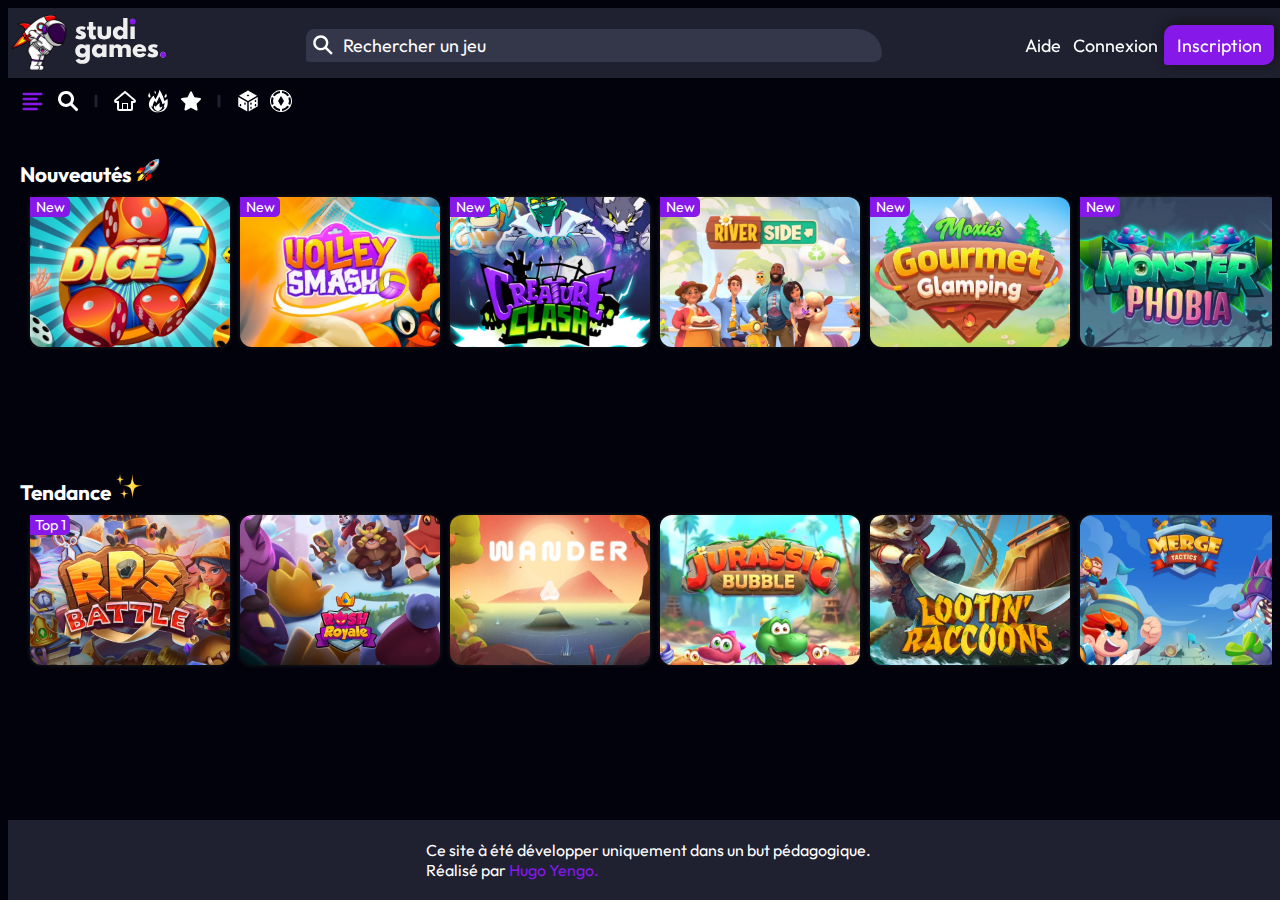
<file: index.html>
<!DOCTYPE html>
<html lang="fr">
  <head>
    <title>StudiGames</title>
    <meta
      name="description"
      content="Découvrez l'univers des mini-jeux gratuits en ligne ! Amusez-vous sans limites avec une variété de jeux captivants. Rejoignez la communauté en vous inscrivant gratuitement. Relevez des défis, grimpez dans les classements et profitez du plaisir instantané des mini-jeux !"
    />
    <meta charset="UTF-8" />
    <meta name="viewport" content="width=device-width, initial-scale=1" />
    <link href="./resources/image/favicon.ico" rel="icon" />
    <link
      href="https://cdn.jsdelivr.net/npm/bootstrap@5.3.2/dist/css/bootstrap.min.css"
      rel="stylesheet"
      integrity="sha384-T3c6CoIi6uLrA9TneNEoa7RxnatzjcDSCmG1MXxSR1GAsXEV/Dwwykc2MPK8M2HN"
      crossorigin="anonymous"
    />
    <link href="./stylesheet/style.css" rel="stylesheet" />
    <link href="./stylesheet/mediaqueries.css" rel="stylesheet" />
    <script
      src="https://cdn.jsdelivr.net/npm/bootstrap@5.3.2/dist/js/bootstrap.bundle.min.js"
      integrity="sha384-C6RzsynM9kWDrMNeT87bh95OGNyZPhcTNXj1NW7RuBCsyN/o0jlpcV8Qyq46cDfL"
      crossorigin="anonymous"
    ></script>
    <script
      src="https://ajax.aspnetcdn.com/ajax/jQuery/jquery-3.7.1.min.js"
      defer
    ></script>
    <script src="./js/script.js" defer></script>
  </head>
  <body>
    <header>
      <nav class="navbar navbar-expand-md p-0">
        <div class="contHeader">
          <div class="logo mx-2">
            <a href="index.html">
              <img src="./resources/svg/logo2.svg" class="mx-2" alt="logo" />
            </a>
          </div>
          <div class="divSearchbarPc">
            <input
              type="search"
              class="clearButton cancelButton searchbar"
              placeholder="Rechercher un jeu"
            />
          </div>
          <div class="divButton">
            <button type="button" class="btn btn-connect">Aide</button>
            <button type="button" class="btn btn-connect">Connexion</button>
            <button type="button" class="btn btn-register mx-2">
              Inscription
            </button>
          </div>
        </div>
      </nav>
    </header>
    <main>
      <div class="container-fluid">
        <div class="row rowAside">
          <div class="col-2 leftListPc">
            <div class="closebuttonLateral">
              <button type="button" class="buttonLateralPc">
                <svg
                  width="24"
                  height="24"
                  viewBox="0 0 512 512"
                  xmlns="http://www.w3.org/2000/svg"
                >
                  <path
                    fill="#8619ea"
                    d="M400 145.49L366.51 112L256 222.51L145.49 112L112 145.49L222.51 256L112 366.51L145.49 400L256 289.49L366.51 400L400 366.51L289.49 256L400 145.49z"
                  />
                </svg>
              </button>
            </div>

            <div class="p-0 divMenuLateralPc">
              Accès direct
            </div>
            <div
              class="listItem list-unstyled w-100 switchSearch flex-column align-items-center"
            >
              <div class="divLi">
                <a class="d-flex text-decoration-none text-reset">
                  <svg
                    width="24"
                    height="24"
                    viewBox="0 0 12 12"
                    xmlns="http://www.w3.org/2000/svg"
                  >
                    <path
                      fill="#ffffff"
                      d="M5 1a4 4 0 1 0 2.248 7.31l2.472 2.47a.75.75 0 1 0 1.06-1.06L8.31 7.248A4 4 0 0 0 5 1ZM2.5 5a2.5 2.5 0 1 1 5 0a2.5 2.5 0 0 1-5 0Z"
                    />
                  </svg>
                  <li class="ms-2">
                    <input
                      type="search"
                      placeholder="Rechercher ..."
                      class="searchBarMobile cancelButton clearButton"
                    />
                  </li>
                </a>
              </div>
            </div>
            <div
              class="listItem list-unstyled mt-0 w-100 d-flex flex-column align-items-center"
            >
              <hr />
              <div class="divLi hoverIcon">
                <a
                  href="index.html"
                  class="d-flex text-decoration-none text-reset"
                >
                  <svg
                    width="24"
                    height="24"
                    viewBox="0 0 24 24"
                    xmlns="http://www.w3.org/2000/svg"
                  >
                    <path
                      fill="#ffffff"
                      d="M22.262 10.468c-3.39-2.854-9.546-8.171-9.607-8.225L12 1.68l-.652.563c-.062.053-6.221 5.368-9.66 8.248A2.042 2.042 0 0 0 1 12a2 2 0 0 0 2 2h1v6a2 2 0 0 0 2 2h12a2 2 0 0 0 2-2v-6h1a2 2 0 0 0 2-2c0-.598-.275-1.161-.738-1.532zM14 20h-4v-5h4v5zm4-8l.002 8H15v-6H9v6H6v-8H2.999C5.764 9.688 10.314 5.773 12 4.32c1.686 1.453 6.234 5.367 9 7.681L18 12z"
                    />
                  </svg>
                  <li class="ms-2">Accueil</li>
                </a>
              </div>
              <div class="divLi hoverIcon">
                <svg
                  width="24"
                  height="24"
                  viewBox="0 0 64 64"
                  xmlns="http://www.w3.org/2000/svg"
                >
                  <path
                    fill="#ffffff"
                    d="M57.047 26.167s-3.049 2.77-8.145 6.074C47.512 24.159 43.656 14.182 36.02 2c0 0-2.497 13.067-10.813 25.435c-3.629-5.598-5.186-9.993-5.186-9.993C-6.145 43.521 15.545 62 29.167 62c17.484 0 32.87-8.361 27.88-35.833M30.063 60.332c-3.81 0-12.314-2.656-16.425-14.883c0 0 1.477.756 3.879 1.631c.098-4.227 1.797-9.636 6.144-16.46c0 0 1.09 2.93 3.63 6.662c5.821-8.246 7.569-16.961 7.569-16.961c5.346 8.125 8.045 14.778 9.019 20.167c3.566-2.204 5.701-4.052 5.701-4.052c-.243 5.423-1.29 9.673-2.805 12.995c2.385-.391 3.892-.807 3.892-.807C43.8 58.322 36.87 60.332 30.063 60.332"
                  />
                  <path
                    fill="#ffffff"
                    d="M21.897 43.854s2.805 3.826 4.938 2.902c0 0 4.055-6.301 9.874-9.804c0 0-1.195 9.606.179 11.304c1.822 2.258 6.759-2.504 6.759-2.504c0 5.676-6.231 12.828-11.806 12.828c-5.535 0-13.382-6.156-9.944-14.726M49.84 18.118c2.101-3.041 3.529-6.156 3.529-6.156c3.523 5.775 1.444 9.287-.104 10.434c-2.077 1.542-5.85-.763-3.425-4.278m-38.343-.987C9.441 13.606 9.21 9.213 9.21 9.213C4.187 16.76 6.149 20.87 7.82 22.114c2.242 1.67 6.05-.91 3.677-4.983m11.686-7.84c.256-2.369-.737-4.826-.737-4.826c4.764 3.064 4.707 5.733 4.086 6.772c-.837 1.394-3.646.791-3.349-1.946"
                  />
                </svg>
                <li class="ms-2">Nouveautés</li>
              </div>
              <div class="divLi hoverIcon">
                <svg
                  width="24"
                  height="24"
                  viewBox="0 0 24 24"
                  xmlns="http://www.w3.org/2000/svg"
                >
                  <path
                    fill="#ffffff"
                    d="M17.562 21.56a1.003 1.003 0 0 1-.465-.115L12 18.765l-5.097 2.68a1 1 0 0 1-1.451-1.054l.973-5.676l-4.123-4.02a1 1 0 0 1 .554-1.705l5.699-.828l2.548-5.164a1.042 1.042 0 0 1 1.794 0l2.548 5.164l5.699.828a1 1 0 0 1 .554 1.706l-4.123 4.019l.973 5.676a1 1 0 0 1-.986 1.169Z"
                  />
                </svg>
                <li class="ms-2">Tendance</li>
              </div>
              <hr />
            </div>
            <div
              class="listItem list-unstyled m-0 w-100 d-flex flex-column align-items-center"
            >
              <div class="divLi hoverIcon">
                <a
                  href="./pages/dicebattle.html"
                  class="d-flex text-decoration-none text-reset"
                >
                  <svg
                    width="24"
                    height="24"
                    viewBox="0 0 512 512"
                    xmlns="http://www.w3.org/2000/svg"
                  >
                    <path
                      fill="#ffffff"
                      d="M48 366.92L240 480V284L48 170ZM192 288c8.84 0 16 10.75 16 24s-7.16 24-16 24s-16-10.75-16-24s7.16-24 16-24Zm-96 32c8.84 0 16 10.75 16 24s-7.16 24-16 24s-16-10.75-16-24s7.16-24 16-24Zm176-36v196l192-113.08V170Zm48 140c-8.84 0-16-10.75-16-24s7.16-24 16-24s16 10.75 16 24s-7.16 24-16 24Zm0-88c-8.84 0-16-10.75-16-24s7.16-24 16-24s16 10.75 16 24s-7.16 24-16 24Zm96 32c-8.84 0-16-10.75-16-24s7.16-24 16-24s16 10.75 16 24s-7.16 24-16 24Zm0-88c-8.84 0-16-10.75-16-24s7.16-24 16-24s16 10.75 16 24s-7.16 24-16 24Zm32 77.64ZM256 32L64 144l192 112l192-112Zm0 120c-13.25 0-24-7.16-24-16s10.75-16 24-16s24 7.16 24 16s-10.75 16-24 16Z"
                    />
                  </svg>
                  <li class="ms-2">DiceBattle</li>
                </a>
              </div>
              <div class="divLi hoverIcon">
                <svg
                  width="24"
                  height="24"
                  viewBox="0 0 24 24"
                  xmlns="http://www.w3.org/2000/svg"
                >
                  <path
                    fill="#ffffff"
                    d="M23 12c0 6.08-4.92 11-11 11S1 18.08 1 12S5.92 1 12 1s11 4.92 11 11M13 4.06c2.13.27 4.07 1.39 5.37 3.1l1.74-1A10 10 0 0 0 13 2v2.06m-9.11 2.1l1.74 1A8.022 8.022 0 0 1 11 4.06V2a10 10 0 0 0-7.11 4.16m-1 9.94l1.73-1a8.03 8.03 0 0 1 0-6.2l-1.73-1a9.864 9.864 0 0 0 0 8.2M11 19.94a8.022 8.022 0 0 1-5.37-3.1l-1.74 1A10 10 0 0 0 11 22v-2.06m9.11-2.1l-1.74-1a8.022 8.022 0 0 1-5.37 3.1v2c2.85-.29 5.44-1.78 7.11-4.1m1-1.74c1.19-2.6 1.19-5.6 0-8.2l-1.73 1a8.03 8.03 0 0 1 0 6.2l1.73 1M15 12l-3-5l-3 5l3 5l3-5Z"
                  />
                </svg>
                <li class="ms-2">BigWin</li>
              </div>
              <hr />
            </div>
          </div>
          <div class="col leftListMobile">
            <div class="col p-0 divMenuLateralMobile">
              <button type="button" class="buttonLateralMobile">
                <svg
                  width="25"
                  height="25"
                  viewBox="0 0 20 20"
                  xmlns="http://www.w3.org/2000/svg"
                >
                  <path
                    fill="#8619ea"
                    fill-rule="evenodd"
                    d="M2 8a1 1 0 0 1 1-1h10.308a1 1 0 1 1 0 2H3a1 1 0 0 1-1-1Zm0-4a1 1 0 0 1 1-1h14a1 1 0 1 1 0 2H3a1 1 0 0 1-1-1Zm0 8a1 1 0 0 1 1-1h14a1 1 0 1 1 0 2H3a1 1 0 0 1-1-1Zm0 4a1 1 0 0 1 1-1h10.308a1 1 0 1 1 0 2H3a1 1 0 0 1-1-1Z"
                    clip-rule="evenodd"
                  />
                </svg>
              </button>
              <div class="iconmenuMobile">
                <!--SEARCH-->
                <svg
                  width="24"
                  height="24"
                  viewBox="0 0 12 12"
                  xmlns="http://www.w3.org/2000/svg"
                >
                  <path
                    fill="#ffffff"
                    d="M5 1a4 4 0 1 0 2.248 7.31l2.472 2.47a.75.75 0 1 0 1.06-1.06L8.31 7.248A4 4 0 0 0 5 1ZM2.5 5a2.5 2.5 0 1 1 5 0a2.5 2.5 0 0 1-5 0Z"
                  />
                </svg>
              </div>
              <div>
                <svg
                  width="24"
                  height="24"
                  viewBox="0 0 24 24"
                  xmlns="http://www.w3.org/2000/svg"
                >
                  <path
                    fill="#1F2030"
                    stroke="#1F2030"
                    stroke-linecap="round"
                    stroke-linejoin="round"
                    stroke-width="3"
                    d="M12 17V7"
                  />
                </svg>
              </div>
              <div class="iconmenuMobile">
                <!--ACCUEIL-->
                <a
                  href="index.html"
                  class="d-flex text-decoration-none text-reset"
                >
                  <svg
                    width="24"
                    height="24"
                    viewBox="0 0 24 24"
                    xmlns="http://www.w3.org/2000/svg"
                  >
                    <path
                      fill="#ffffff"
                      d="M22.262 10.468c-3.39-2.854-9.546-8.171-9.607-8.225L12 1.68l-.652.563c-.062.053-6.221 5.368-9.66 8.248A2.042 2.042 0 0 0 1 12a2 2 0 0 0 2 2h1v6a2 2 0 0 0 2 2h12a2 2 0 0 0 2-2v-6h1a2 2 0 0 0 2-2c0-.598-.275-1.161-.738-1.532zM14 20h-4v-5h4v5zm4-8l.002 8H15v-6H9v6H6v-8H2.999C5.764 9.688 10.314 5.773 12 4.32c1.686 1.453 6.234 5.367 9 7.681L18 12z"
                    />
                  </svg>
                </a>
              </div>

              <div class="iconmenuMobile">
                <!--NOUVEAUTES-->
                <svg
                  width="24"
                  height="24"
                  viewBox="0 0 64 64"
                  xmlns="http://www.w3.org/2000/svg"
                >
                  <path
                    fill="#ffffff"
                    d="M57.047 26.167s-3.049 2.77-8.145 6.074C47.512 24.159 43.656 14.182 36.02 2c0 0-2.497 13.067-10.813 25.435c-3.629-5.598-5.186-9.993-5.186-9.993C-6.145 43.521 15.545 62 29.167 62c17.484 0 32.87-8.361 27.88-35.833M30.063 60.332c-3.81 0-12.314-2.656-16.425-14.883c0 0 1.477.756 3.879 1.631c.098-4.227 1.797-9.636 6.144-16.46c0 0 1.09 2.93 3.63 6.662c5.821-8.246 7.569-16.961 7.569-16.961c5.346 8.125 8.045 14.778 9.019 20.167c3.566-2.204 5.701-4.052 5.701-4.052c-.243 5.423-1.29 9.673-2.805 12.995c2.385-.391 3.892-.807 3.892-.807C43.8 58.322 36.87 60.332 30.063 60.332"
                  />
                  <path
                    fill="#ffffff"
                    d="M21.897 43.854s2.805 3.826 4.938 2.902c0 0 4.055-6.301 9.874-9.804c0 0-1.195 9.606.179 11.304c1.822 2.258 6.759-2.504 6.759-2.504c0 5.676-6.231 12.828-11.806 12.828c-5.535 0-13.382-6.156-9.944-14.726M49.84 18.118c2.101-3.041 3.529-6.156 3.529-6.156c3.523 5.775 1.444 9.287-.104 10.434c-2.077 1.542-5.85-.763-3.425-4.278m-38.343-.987C9.441 13.606 9.21 9.213 9.21 9.213C4.187 16.76 6.149 20.87 7.82 22.114c2.242 1.67 6.05-.91 3.677-4.983m11.686-7.84c.256-2.369-.737-4.826-.737-4.826c4.764 3.064 4.707 5.733 4.086 6.772c-.837 1.394-3.646.791-3.349-1.946"
                  />
                </svg>
              </div>
              <div class="iconmenuMobile">
                <!--TENDANCE-->
                <svg
                  width="24"
                  height="24"
                  viewBox="0 0 24 24"
                  xmlns="http://www.w3.org/2000/svg"
                >
                  <path
                    fill="#ffffff"
                    d="M17.562 21.56a1.003 1.003 0 0 1-.465-.115L12 18.765l-5.097 2.68a1 1 0 0 1-1.451-1.054l.973-5.676l-4.123-4.02a1 1 0 0 1 .554-1.705l5.699-.828l2.548-5.164a1.042 1.042 0 0 1 1.794 0l2.548 5.164l5.699.828a1 1 0 0 1 .554 1.706l-4.123 4.019l.973 5.676a1 1 0 0 1-.986 1.169Z"
                  />
                </svg>
              </div>
              <div>
                <svg
                  width="24"
                  height="24"
                  viewBox="0 0 24 24"
                  xmlns="http://www.w3.org/2000/svg"
                >
                  <path
                    fill="#1F2030"
                    stroke="#1F2030"
                    stroke-linecap="round"
                    stroke-linejoin="round"
                    stroke-width="3"
                    d="M12 17V7"
                  />
                </svg>
              </div>
              <div class="iconmenuMobile">
                <!--DICE-->
                <svg
                  width="24"
                  height="24"
                  viewBox="0 0 512 512"
                  xmlns="http://www.w3.org/2000/svg"
                >
                  <path
                    fill="#ffffff"
                    d="M48 366.92L240 480V284L48 170ZM192 288c8.84 0 16 10.75 16 24s-7.16 24-16 24s-16-10.75-16-24s7.16-24 16-24Zm-96 32c8.84 0 16 10.75 16 24s-7.16 24-16 24s-16-10.75-16-24s7.16-24 16-24Zm176-36v196l192-113.08V170Zm48 140c-8.84 0-16-10.75-16-24s7.16-24 16-24s16 10.75 16 24s-7.16 24-16 24Zm0-88c-8.84 0-16-10.75-16-24s7.16-24 16-24s16 10.75 16 24s-7.16 24-16 24Zm96 32c-8.84 0-16-10.75-16-24s7.16-24 16-24s16 10.75 16 24s-7.16 24-16 24Zm0-88c-8.84 0-16-10.75-16-24s7.16-24 16-24s16 10.75 16 24s-7.16 24-16 24Zm32 77.64ZM256 32L64 144l192 112l192-112Zm0 120c-13.25 0-24-7.16-24-16s10.75-16 24-16s24 7.16 24 16s-10.75 16-24 16Z"
                  />
                </svg>
              </div>
              <div class="iconmenuMobile">
                <!--BIGWIN-->
                <svg
                  width="24"
                  height="24"
                  viewBox="0 0 24 24"
                  xmlns="http://www.w3.org/2000/svg"
                >
                  <path
                    fill="#ffffff"
                    d="M23 12c0 6.08-4.92 11-11 11S1 18.08 1 12S5.92 1 12 1s11 4.92 11 11M13 4.06c2.13.27 4.07 1.39 5.37 3.1l1.74-1A10 10 0 0 0 13 2v2.06m-9.11 2.1l1.74 1A8.022 8.022 0 0 1 11 4.06V2a10 10 0 0 0-7.11 4.16m-1 9.94l1.73-1a8.03 8.03 0 0 1 0-6.2l-1.73-1a9.864 9.864 0 0 0 0 8.2M11 19.94a8.022 8.022 0 0 1-5.37-3.1l-1.74 1A10 10 0 0 0 11 22v-2.06m9.11-2.1l-1.74-1a8.022 8.022 0 0 1-5.37 3.1v2c2.85-.29 5.44-1.78 7.11-4.1m1-1.74c1.19-2.6 1.19-5.6 0-8.2l-1.73 1a8.03 8.03 0 0 1 0 6.2l1.73 1M15 12l-3-5l-3 5l3 5l3-5Z"
                  />
                </svg>
              </div>
            </div>
          </div>
          <div class="container contGames">
            <h2>
              Nouveautés
              <span class="mx-1">
                <img src="./resources/svg/rocket.svg" alt="rocket" />
              </span>
            </h2>
            <div class="row rowGames">
              <div class="divnewGames">
                <div class="headNewGames headNewGames_one">
                  <label class="labelNew">New</label>
                </div>
                <div class="headNewGames headNewGames_two">
                  <label class="labelNew">New</label>
                </div>
                <div class="headNewGames headNewGames_three">
                  <label class="labelNew">New</label>
                </div>
                <div class="headNewGames headNewGames_four">
                  <label class="labelNew">New</label>
                </div>
                <div class="headNewGames headNewGames_five">
                  <label class="labelNew">New</label>
                </div>
                <div class="headNewGames headNewGames_six">
                  <label class="labelNew">New</label>
                </div>
              </div>
            </div>
          </div>
          <div class="container contGames pt-0">
            <h2>
              Tendance
              <span class="mx-1">
                <img src="./resources/svg/sparkle.svg" alt="sparkle" />
              </span>
            </h2>
            <div class="row rowGames">
              <div class="divnewGames">
                <div class="headTendanceGames headTendanceGames_one">
                  <label class="labelNew">Top 1</label>
                </div>
                <div class="headTendanceGames headTendanceGames_two">
                  
                </div>
                <div class="headTendanceGames headTendanceGames_three">
                  
                </div>
                <div class="headTendanceGames headTendanceGames_four">
                  
                </div>
                <div class="headTendanceGames headTendanceGames_five">
                  
                </div>
                <div class="headTendanceGames headTendanceGames_six">
                  
              </div>
            </div>
          </div>
        </div>
      </div>
    </main>
    <aside>
      <div class="divMenuBottomMobile">
        <div class="divDesign"></div>
        <div class="divButtonMobile">
          <button type="button" class="btn btn-connect">Aide</button>
          <button type="button" class="btn btn-connect mx-1">Connexion</button>
          <button type="button" class="btn btn-register btnRegisterAnim">
            Inscription
          </button>
        </div>
      </div>
    </aside>
  </body>
  <footer>
    <div class="footer">
      <p class="text-center">
        Ce site à été développer uniquement dans un but pédagogique.<br />
        Réalisé par <span style="color: #8619ea">Hugo Yengo.</span>
      </p>
    </div>
  </footer>
</html>
</file>
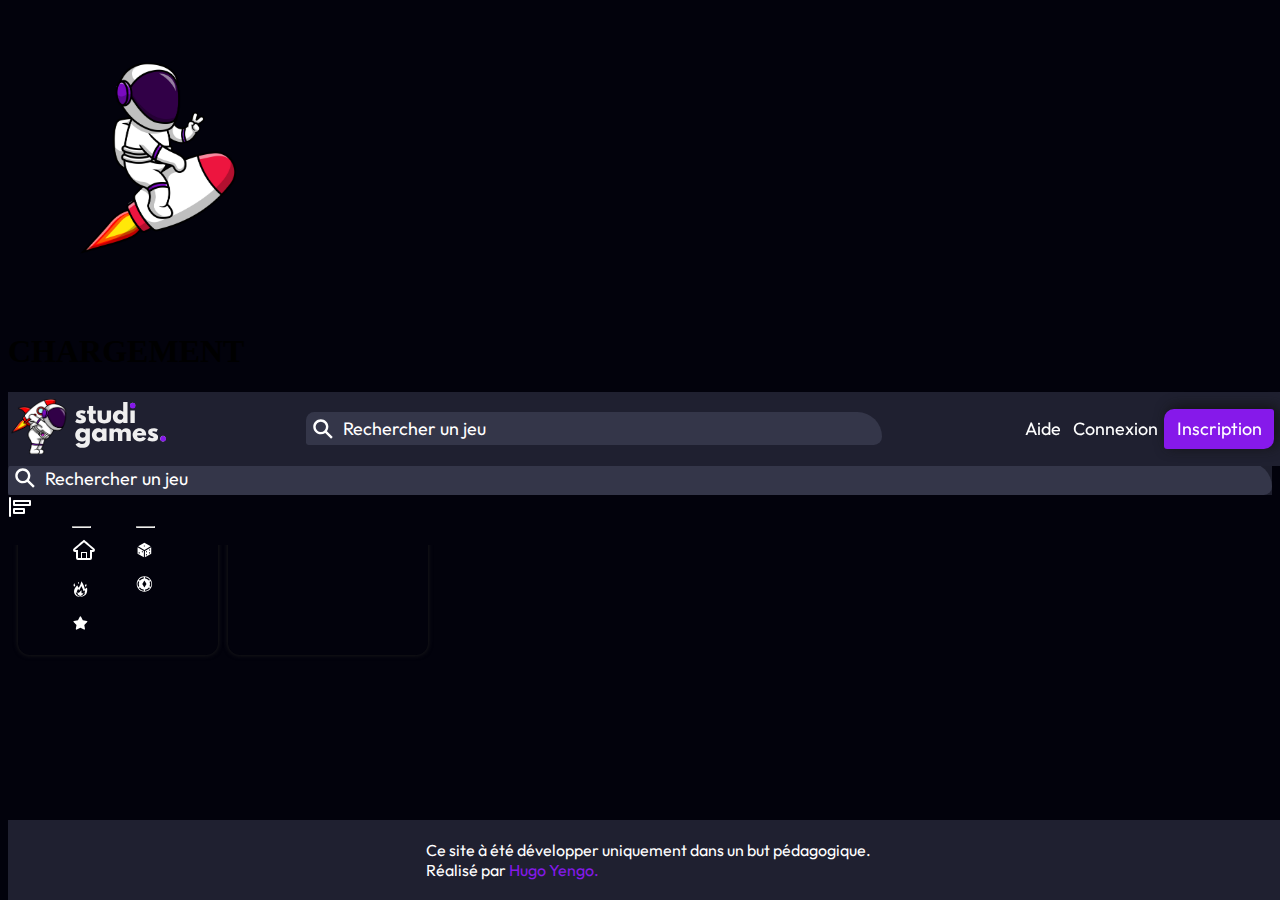
<file: pages/index.html>
<!DOCTYPE html>
<html lang="fr">
    <head>
        <title>StudiGames</title>
        <meta name="description" content="Découvrez l'univers des mini-jeux gratuits en ligne ! Amusez-vous sans limites avec une variété de jeux captivants. Rejoignez la communauté en vous inscrivant gratuitement. Relevez des défis, grimpez dans les classements et profitez du plaisir instantané des mini-jeux !">
        <meta charset="UTF-8">
        <meta name="viewport" content="width=device-width, initial-scale=1" />
        <link href="../resources/image/favicon.ico" rel="icon">
        <link href="https://cdn.jsdelivr.net/npm/bootstrap@5.3.2/dist/css/bootstrap.min.css" rel="stylesheet" integrity="sha384-T3c6CoIi6uLrA9TneNEoa7RxnatzjcDSCmG1MXxSR1GAsXEV/Dwwykc2MPK8M2HN" crossorigin="anonymous">
        <link href="../stylesheet/style.css" rel="stylesheet">
        <link href="../stylesheet/mediaqueries.css" rel="stylesheet">
        <script src="https://cdn.jsdelivr.net/npm/bootstrap@5.3.2/dist/js/bootstrap.bundle.min.js" integrity="sha384-C6RzsynM9kWDrMNeT87bh95OGNyZPhcTNXj1NW7RuBCsyN/o0jlpcV8Qyq46cDfL" crossorigin="anonymous"></script>
        <script src="https://ajax.aspnetcdn.com/ajax/jQuery/jquery-3.7.1.min.js" defer></script>
        <script src="../js/script.js" defer></script>
    </head>
<body>
  <div class="preLoader afterLoaderAnim container-fluid p-0">
    <div class="divLoad">
      <img class="animVaisseau" src="../resources/svg/vaisseau.svg">
      <h1 class="titleLoad">CHARGEMENT</h1>
    </div>
  </div>
  <header>
    <nav class="navbar navbar-expand-md p-0">
      <div class="contHeader">
        <div class="logo mx-2">
          <a href="index.html"> 
            <img src="../resources/svg/logo2.svg" class="mx-2">
          </a>
        </div>
        <div class="divSearchbarPc">
          <input type="search" class="form-control searchbar" placeholder="Rechercher un jeu">
        </div>
        <div class="divButton">
          <button type="button" class="btn btn-connect">Aide
          </button>
          <button type="button" class="btn btn-connect">Connexion
          </button>
          <button type="button" class="btn btn-register mx-2">Inscription</button>
        </div>
      </div>
    </nav>
    <div class="divSearchbarMobile pt-2 pb-3">
      <input type="search" class="form-control searchbar" placeholder="Rechercher un jeu">
    </div>
  </header>
  <main>
    <div class="container-fluid">
      <div class="row rowAside">
        <div id ="divCollapseLateralPc" class="col-2 ps-0 leftListPc p-0">
        <div class="p-0 divMenuLateral">
          <h2>Accès direct</h2>
            <button type="button" class="buttonLateralPc">
              <svg width="24" height="24" viewBox="0 0 24 24" xmlns="http://www.w3.org/2000/svg">
                <g fill="none" stroke="#ffffff" stroke-linecap="round" stroke-miterlimit="5.759" stroke-width="2">
                      <path d="M22 3v18"/>
                      <path stroke-linejoin="round" d="M2 6h16v4H2zm6 8h10v4H8z"/>
                  </g>
              </svg>
            </button>
          </div>
          <ul class="listItem list-unstyled mt-0 w-100 d-flex flex-column align-items-center">
            <hr width= "70%" class="mb-0 mt-2">
            <div class="divLi">
              <a href="index.html" class="d-flex text-decoration-none text-reset"> 
                <svg width="24" height="24" viewBox="0 0 24 24" xmlns="http://www.w3.org/2000/svg">
                  <path fill="#ffffff" d="M22.262 10.468c-3.39-2.854-9.546-8.171-9.607-8.225L12 1.68l-.652.563c-.062.053-6.221 5.368-9.66 8.248A2.042 2.042 0 0 0 1 12a2 2 0 0 0 2 2h1v6a2 2 0 0 0 2 2h12a2 2 0 0 0 2-2v-6h1a2 2 0 0 0 2-2c0-.598-.275-1.161-.738-1.532zM14 20h-4v-5h4v5zm4-8l.002 8H15v-6H9v6H6v-8H2.999C5.764 9.688 10.314 5.773 12 4.32c1.686 1.453 6.234 5.367 9 7.681L18 12z"/>
                </svg>
                <li class="ms-2">Accueil</li>
              </a>
            </div>
            <div class="divLi">
              <a href="index.html" class="d-flex text-decoration-none text-reset"> 
                <svg width="24" height="24" viewBox="0 0 64 64" xmlns="http://www.w3.org/2000/svg">
                  <path fill="#ffffff" d="M57.047 26.167s-3.049 2.77-8.145 6.074C47.512 24.159 43.656 14.182 36.02 2c0 0-2.497 13.067-10.813 25.435c-3.629-5.598-5.186-9.993-5.186-9.993C-6.145 43.521 15.545 62 29.167 62c17.484 0 32.87-8.361 27.88-35.833M30.063 60.332c-3.81 0-12.314-2.656-16.425-14.883c0 0 1.477.756 3.879 1.631c.098-4.227 1.797-9.636 6.144-16.46c0 0 1.09 2.93 3.63 6.662c5.821-8.246 7.569-16.961 7.569-16.961c5.346 8.125 8.045 14.778 9.019 20.167c3.566-2.204 5.701-4.052 5.701-4.052c-.243 5.423-1.29 9.673-2.805 12.995c2.385-.391 3.892-.807 3.892-.807C43.8 58.322 36.87 60.332 30.063 60.332"/>
                  <path fill="#ffffff" d="M21.897 43.854s2.805 3.826 4.938 2.902c0 0 4.055-6.301 9.874-9.804c0 0-1.195 9.606.179 11.304c1.822 2.258 6.759-2.504 6.759-2.504c0 5.676-6.231 12.828-11.806 12.828c-5.535 0-13.382-6.156-9.944-14.726M49.84 18.118c2.101-3.041 3.529-6.156 3.529-6.156c3.523 5.775 1.444 9.287-.104 10.434c-2.077 1.542-5.85-.763-3.425-4.278m-38.343-.987C9.441 13.606 9.21 9.213 9.21 9.213C4.187 16.76 6.149 20.87 7.82 22.114c2.242 1.67 6.05-.91 3.677-4.983m11.686-7.84c.256-2.369-.737-4.826-.737-4.826c4.764 3.064 4.707 5.733 4.086 6.772c-.837 1.394-3.646.791-3.349-1.946"/>
                </svg>
                  <li class="ms-2">Nouveautés</li>
              </a>
            </div>
            <div class="divLi">
              <svg width="24" height="24" viewBox="0 0 24 24" xmlns="http://www.w3.org/2000/svg">
                <path fill="#ffffff" d="M17.562 21.56a1.003 1.003 0 0 1-.465-.115L12 18.765l-5.097 2.68a1 1 0 0 1-1.451-1.054l.973-5.676l-4.123-4.02a1 1 0 0 1 .554-1.705l5.699-.828l2.548-5.164a1.042 1.042 0 0 1 1.794 0l2.548 5.164l5.699.828a1 1 0 0 1 .554 1.706l-4.123 4.019l.973 5.676a1 1 0 0 1-.986 1.169Z"/>
            </svg>
              <li class="ms-2">Tendance</li>
            </div>
            <hr width= "70%" class="mb-0">
          </ul>
          <ul class="listItem list-unstyled m-0 w-100 d-flex flex-column align-items-center">
            <div class="divLi">
              <svg width="24" height="24" viewBox="0 0 512 512" xmlns="http://www.w3.org/2000/svg">
                <path fill="#ffffff" d="M48 366.92L240 480V284L48 170ZM192 288c8.84 0 16 10.75 16 24s-7.16 24-16 24s-16-10.75-16-24s7.16-24 16-24Zm-96 32c8.84 0 16 10.75 16 24s-7.16 24-16 24s-16-10.75-16-24s7.16-24 16-24Zm176-36v196l192-113.08V170Zm48 140c-8.84 0-16-10.75-16-24s7.16-24 16-24s16 10.75 16 24s-7.16 24-16 24Zm0-88c-8.84 0-16-10.75-16-24s7.16-24 16-24s16 10.75 16 24s-7.16 24-16 24Zm96 32c-8.84 0-16-10.75-16-24s7.16-24 16-24s16 10.75 16 24s-7.16 24-16 24Zm0-88c-8.84 0-16-10.75-16-24s7.16-24 16-24s16 10.75 16 24s-7.16 24-16 24Zm32 77.64ZM256 32L64 144l192 112l192-112Zm0 120c-13.25 0-24-7.16-24-16s10.75-16 24-16s24 7.16 24 16s-10.75 16-24 16Z"/>
              </svg>
              <li class="ms-2">DiceBattle</li>
            </div>
            <div class="divLi">
              <svg width="24" height="24" viewBox="0 0 24 24" xmlns="http://www.w3.org/2000/svg">
                <path fill="#ffffff" d="M23 12c0 6.08-4.92 11-11 11S1 18.08 1 12S5.92 1 12 1s11 4.92 11 11M13 4.06c2.13.27 4.07 1.39 5.37 3.1l1.74-1A10 10 0 0 0 13 2v2.06m-9.11 2.1l1.74 1A8.022 8.022 0 0 1 11 4.06V2a10 10 0 0 0-7.11 4.16m-1 9.94l1.73-1a8.03 8.03 0 0 1 0-6.2l-1.73-1a9.864 9.864 0 0 0 0 8.2M11 19.94a8.022 8.022 0 0 1-5.37-3.1l-1.74 1A10 10 0 0 0 11 22v-2.06m9.11-2.1l-1.74-1a8.022 8.022 0 0 1-5.37 3.1v2c2.85-.29 5.44-1.78 7.11-4.1m1-1.74c1.19-2.6 1.19-5.6 0-8.2l-1.73 1a8.03 8.03 0 0 1 0 6.2l1.73 1M15 12l-3-5l-3 5l3 5l3-5Z"/>
              </svg>
              <li class="ms-2">BigWin</li>
            </div>
            <hr width= "70%" class="mb-0">
          </ul>
        </div>
        <div id ="divCollapseLateralMobile" class="col-2 ps-0 leftListMobile p-0">
          <div class="col p-0 divMenuLateral">
            <button type="button" class="buttonLateralMobile">
              <svg width="24" height="24" viewBox="0 0 24 24" xmlns="http://www.w3.org/2000/svg">
                <g fill="none" stroke="#ffffff" stroke-linecap="round" stroke-miterlimit="5.759" stroke-width="2">
                    <path d="M2 3v18"/>
                    <path stroke-linejoin="round" d="M6 6h16v4H6zm0 8h10v4H6z"/>
                </g>
            </svg>
            </button>
          </div>
          <ul class="list-unstyled mt-0 w-100 d-flex flex-column align-items-center">
            <hr width= "70%" class="mb-0 mt-2">
            <div class="d-flex w-100 divLi justify-content-center">
              <!--ACCUEIL-->
              <a href="index.html" class="d-flex text-decoration-none text-reset"> 
                <svg width="24" height="24" viewBox="0 0 24 24" xmlns="http://www.w3.org/2000/svg">
                  <path fill="#ffffff" d="M22.262 10.468c-3.39-2.854-9.546-8.171-9.607-8.225L12 1.68l-.652.563c-.062.053-6.221 5.368-9.66 8.248A2.042 2.042 0 0 0 1 12a2 2 0 0 0 2 2h1v6a2 2 0 0 0 2 2h12a2 2 0 0 0 2-2v-6h1a2 2 0 0 0 2-2c0-.598-.275-1.161-.738-1.532zM14 20h-4v-5h4v5zm4-8l.002 8H15v-6H9v6H6v-8H2.999C5.764 9.688 10.314 5.773 12 4.32c1.686 1.453 6.234 5.367 9 7.681L18 12z"/>
                </svg>
              </a>
            </div>
            <div class="d-flex w-100 divLi justify-content-center">
              <!--NOUVEAUTES-->
              <svg width="24" height="24" viewBox="0 0 64 64" xmlns="http://www.w3.org/2000/svg">
                <path fill="#ffffff" d="M57.047 26.167s-3.049 2.77-8.145 6.074C47.512 24.159 43.656 14.182 36.02 2c0 0-2.497 13.067-10.813 25.435c-3.629-5.598-5.186-9.993-5.186-9.993C-6.145 43.521 15.545 62 29.167 62c17.484 0 32.87-8.361 27.88-35.833M30.063 60.332c-3.81 0-12.314-2.656-16.425-14.883c0 0 1.477.756 3.879 1.631c.098-4.227 1.797-9.636 6.144-16.46c0 0 1.09 2.93 3.63 6.662c5.821-8.246 7.569-16.961 7.569-16.961c5.346 8.125 8.045 14.778 9.019 20.167c3.566-2.204 5.701-4.052 5.701-4.052c-.243 5.423-1.29 9.673-2.805 12.995c2.385-.391 3.892-.807 3.892-.807C43.8 58.322 36.87 60.332 30.063 60.332"/>
                <path fill="#ffffff" d="M21.897 43.854s2.805 3.826 4.938 2.902c0 0 4.055-6.301 9.874-9.804c0 0-1.195 9.606.179 11.304c1.822 2.258 6.759-2.504 6.759-2.504c0 5.676-6.231 12.828-11.806 12.828c-5.535 0-13.382-6.156-9.944-14.726M49.84 18.118c2.101-3.041 3.529-6.156 3.529-6.156c3.523 5.775 1.444 9.287-.104 10.434c-2.077 1.542-5.85-.763-3.425-4.278m-38.343-.987C9.441 13.606 9.21 9.213 9.21 9.213C4.187 16.76 6.149 20.87 7.82 22.114c2.242 1.67 6.05-.91 3.677-4.983m11.686-7.84c.256-2.369-.737-4.826-.737-4.826c4.764 3.064 4.707 5.733 4.086 6.772c-.837 1.394-3.646.791-3.349-1.946"/>
              </svg>
            </div>
            <div class="d-flex w-100 divLi justify-content-center">
              <!--TENDANCE-->
              <svg width="24" height="24" viewBox="0 0 24 24" xmlns="http://www.w3.org/2000/svg">
                <path fill="#ffffff" d="M17.562 21.56a1.003 1.003 0 0 1-.465-.115L12 18.765l-5.097 2.68a1 1 0 0 1-1.451-1.054l.973-5.676l-4.123-4.02a1 1 0 0 1 .554-1.705l5.699-.828l2.548-5.164a1.042 1.042 0 0 1 1.794 0l2.548 5.164l5.699.828a1 1 0 0 1 .554 1.706l-4.123 4.019l.973 5.676a1 1 0 0 1-.986 1.169Z"/>
              </svg>
          </div>
          </ul>
          <ul class="listItem list-unstyled m-0 w-100 d-flex flex-column align-items-center">
            <hr width= "70%" class=" mb-0 mt-0">
            <div class="d-flex w-100 divLi justify-content-center">
              <!--DICE-->
              <svg width="24" height="24" viewBox="0 0 512 512" xmlns="http://www.w3.org/2000/svg">
                <path fill="#ffffff" d="M48 366.92L240 480V284L48 170ZM192 288c8.84 0 16 10.75 16 24s-7.16 24-16 24s-16-10.75-16-24s7.16-24 16-24Zm-96 32c8.84 0 16 10.75 16 24s-7.16 24-16 24s-16-10.75-16-24s7.16-24 16-24Zm176-36v196l192-113.08V170Zm48 140c-8.84 0-16-10.75-16-24s7.16-24 16-24s16 10.75 16 24s-7.16 24-16 24Zm0-88c-8.84 0-16-10.75-16-24s7.16-24 16-24s16 10.75 16 24s-7.16 24-16 24Zm96 32c-8.84 0-16-10.75-16-24s7.16-24 16-24s16 10.75 16 24s-7.16 24-16 24Zm0-88c-8.84 0-16-10.75-16-24s7.16-24 16-24s16 10.75 16 24s-7.16 24-16 24Zm32 77.64ZM256 32L64 144l192 112l192-112Zm0 120c-13.25 0-24-7.16-24-16s10.75-16 24-16s24 7.16 24 16s-10.75 16-24 16Z"/>
              </svg>
            </div>
          <div class="d-flex w-100 divLi justify-content-center">
            <!--BIGWIN-->
            <svg width="24" height="24" viewBox="0 0 24 24" xmlns="http://www.w3.org/2000/svg">
              <path fill="#ffffff" d="M23 12c0 6.08-4.92 11-11 11S1 18.08 1 12S5.92 1 12 1s11 4.92 11 11M13 4.06c2.13.27 4.07 1.39 5.37 3.1l1.74-1A10 10 0 0 0 13 2v2.06m-9.11 2.1l1.74 1A8.022 8.022 0 0 1 11 4.06V2a10 10 0 0 0-7.11 4.16m-1 9.94l1.73-1a8.03 8.03 0 0 1 0-6.2l-1.73-1a9.864 9.864 0 0 0 0 8.2M11 19.94a8.022 8.022 0 0 1-5.37-3.1l-1.74 1A10 10 0 0 0 11 22v-2.06m9.11-2.1l-1.74-1a8.022 8.022 0 0 1-5.37 3.1v2c2.85-.29 5.44-1.78 7.11-4.1m1-1.74c1.19-2.6 1.19-5.6 0-8.2l-1.73 1a8.03 8.03 0 0 1 0 6.2l1.73 1M15 12l-3-5l-3 5l3 5l3-5Z"/>
            </svg>
          </div>
        </ul>
        </div>
        <div class="divnewGames col px-3">
          <a href="dicebattle.html" class="d-flex text-decoration-none text-reset"> 
            <div class="headGame one">
              <div class="playButton">
                  <button type="button" class="btnStyle">DiceBattle
                    <span><img src="../resources/svg/play-outline.svg" class="mx-1"></span>
                  </button>
              </div>
            </div>
          </a>
          <div class="headGame two">
            <div class="disableButton">
              <button type="button" class="btnStyle" disabled>En développement 
                <span><img src="../resources/svg/setting-filled.svg" class="rotateSetting mx-2" ></span>
              </button>
            </div>
          </div>
        </div>
      </div>
    </div> 
  </main>
  <aside>
    <div class="divMenuBottomMobile">
      <div class="divDesign"></div>
      <div class="divButtonMobile">
        <button type="button" class="btn btn-connect">Aide</button>
        <button type="button" class="btn btn-connect mx-1">Connexion</button>
        <button type="button" class="btn btn-register btnRegisterAnim">Inscription</button>
      </div>
    </div>
  </aside>
</body>
<footer>
  <div class="footer">
    <p class="text-center">Ce site à été développer uniquement dans un but pédagogique.<br>
      Réalisé par <span style="color: #8619ea;">Hugo Yengo.</span> 
    </p>
  </div>
</footer>
</html>
</file>
<file: stylesheet/style.css>
@import url("https://fonts.googleapis.com/css2?family=Outfit:wght@400;500&display=swap");
@import url("https://fonts.googleapis.com/css2?family=Bangers&display=swap");

@-webkit-keyframes animVaisseau {
  0% {
    -webkit-transform: translateY(0);
    transform: translateY(0);
    -webkit-transform-origin: 50% 50%;
    transform-origin: 50% 50%;
  }
  100% {
    -webkit-transform: translateY(-50px);
    transform: translateY(-50px);
    -webkit-transform-origin: 50% 50%;
    transform-origin: 50% 50%;
  }
}
@keyframes animVaisseau {
  0% {
    -webkit-transform: translateY(0);
    transform: translateY(0);
    -webkit-transform-origin: 50% 50%;
    transform-origin: 50% 50%;
  }
  100% {
    -webkit-transform: translateY(-50px);
    transform: translateY(-50px);
    -webkit-transform-origin: 50% 50%;
    transform-origin: 50% 50%;
  }
}

@-webkit-keyframes btnRegisterAnim {
  0% {
    background: #8619ea;
  }
  100% {
    background: #197bea;
  }
}
@keyframes btnRegisterAnim {
  0% {
    background: #8619ea;
  }
  100% {
    background: #197bea;
  }
}

@-webkit-keyframes rotateSetting {
  0% {
    -webkit-transform: rotate(0);
    transform: rotate(0);
  }
  100% {
    -webkit-transform: rotate(360deg);
    transform: rotate(360deg);
  }
}
@keyframes rotateSetting {
  0% {
    -webkit-transform: rotate(0);
    transform: rotate(0);
  }
  100% {
    -webkit-transform: rotate(360deg);
    transform: rotate(360deg);
  }
}

/* RACINE */
html {
  margin: 0;
  padding: 0;
}

body {
  background-color: #02020c;
}

header {
  background-color: #1f2030f5;
}

/* NAVBAR */
.navbar {
  height: 70px;
  z-index: 100;
}

.contHeader {
  display: flex;
  width: 100%;
  justify-content: space-between;
  align-items: center;
  padding: 0;
  margin: 0;
  background-color: #1f2030;
  position: fixed;
}

/* BOUTON MENU */
.btn-register {
  background-color: #8619ea;
  box-shadow: 4px -2px 13px rgb(19, 19, 19);
  color: white;
  font-family: "Outfit", sans-serif;
  font-size: 1.12rem;
  width: 110px;
  border: none;
  border-radius: 10px 3px 10px 3px;
}

.btn-register:hover {
  color: white;
}

.btn-connect {
  color: #ffffff;
  background-color: transparent;
  font-family: "Outfit", sans-serif;
  font-size: 1.12rem;
  border: 0;
}

.btn-connect:hover {
  color: #ffffff8f;
}

.divButton {
  display: flex;
  height: 40px;
  margin-right: 14px;
}

.divButtonMobile {
  display: flex;
  width: 100%;
  height: 100%;
  justify-content: center;
  align-items: center;
}

.btnRegisterAnim {
  -webkit-animation: btnRegisterAnim 2s linear infinite alternate both;
  animation: btnRegisterAnim 2s linear infinite alternate both;
}

/* BARRE DE RECHERCHE */
.divSearchbarPc {
  width: 45%;
  background-color: #1f2030;
  height: 33px;
}

.searchbar {
  width: 100%;
  height: 33px;
  background-color: #343649;
  border: none;
  color: white;
  font-size: 1.12rem;
  font-family: "Outfit", sans-serif;
  border-radius: 10px 30px 10px 3px;
  background-image: url(../resources/svg/search-sharp.svg);
  background-repeat: no-repeat;
  background-position: 5px center;
}

.searchbar::placeholder {
  color: white;
  text-indent: 35px;
}

.searchbar:focus {
  outline: none;
  text-indent: 35px;
}

.cancelButton[type="search"]::-webkit-search-cancel-button,
.clearButton[type="search"]::-webkit-search-clear-button {
  appearance: none;
}

/* MENU LATERAL */


.labelNew{
  display: flex;
  align-items: center;
  justify-content: center;
  background-color: #8619ea;
  border-radius: 0px 5px 5px 0px;
  font-size: 0.9rem;
  color: white;
  font-family: "Outfit", sans-serif;
  height: 20px;
  width: 40px;
}

hr {
  width: 70%;
  margin: 15px 0px 0px 0px;
}

.switchSearch {
  display: flex;
  margin-bottom: 3px;
}

.searchBarMobile {
  width: 120px;
  border-radius: 5px;
  border: none;
  color: white;
  background-color: transparent;
  padding: 0;
  font-family: "Outfit", sans-serif;
}

.searchBarMobile::placeholder {
  color: rgba(255, 255, 255, 0.226);
  font-style: italic;
}

.searchBarMobile:focus {
  outline: none;
}

.leftListPc {
  display: none;
  background-color: rgb(2, 2, 12);
  width: 200px;
  border-right: 1px solid #101116f5;
  z-index: 50;
  height: 100vh;
  position: fixed;
  padding: 0;
}

.leftListMobile {
  display: flex;
  background-color: rgb(2, 2, 12);
  width: 100%;
  height: 50px;
  z-index: 50;
  position: fixed;
  padding: 0;
}

.divLi {
  display: flex;
  width: 70%;
  color: white;
  margin-top: 10px;
  font-family: "Outfit", sans-serif;
  font-size: 1.12rem;
}

.hoverIcon:hover svg path {
  fill: #8619ea;
}

.hoverIcon:hover {
  color: #8619ea;
  font-weight: 500;
}

.closebuttonLateral {
  display: flex;
  justify-content: flex-end;
  margin-top: 5px;
}

.divMenuLateralPc {
  display: flex;
  justify-content: start;
  align-items: center;
  margin: 0px 0px 2px 34px;
  color: white;
  font-family: "Outfit", sans-serif;
  font-size: 1.3rem;
}

.divMenuLateralMobile {
  display: flex;
  align-items: center;
  overflow-x: scroll;
}

.divMenuLateralMobile::-webkit-scrollbar-button {
  width: 30px;
}



::-webkit-scrollbar {
  height: 1.5px;
}

::-webkit-scrollbar-button {
  width: 100px;
}

::-webkit-scrollbar-thumb {
  background: #8619ea;
  border: 0px none #ffffff;
}

::-webkit-scrollbar-track {
  background: #0a0a16;
}

::-webkit-scrollbar-track:active {
  background: #333333;
}
::-webkit-scrollbar-corner {
  background: transparent;
}

.buttonLateralPc,
.buttonLateralMobile {
  border: none;
  background-color: transparent;
  box-shadow: none;
  padding-left: 12px;
}

.iconmenuMobile {
  margin: 0px 4.5px 0px 4.5px;
}

.divMenuLateral > h2 {
  color: white;
  font-family: "Outfit", sans-serif;
  font-size: 1.1875rem;
  white-space: nowrap;
}

.divMenuLateral > * {
  padding: 0;
  margin: 0;
}

/* MENU BOTTOM MOBILE */

.divMenuBottomMobile {
  display: none;
  width: 100%;
  height: 65px;
  background-color: #1f2030;
  position: fixed;
  bottom: 0;
  z-index: 100;
}

.divDesign {
  width: 100%;
  height: 10px;
  position: absolute;
  border-left: 100vw solid transparent;
  border-bottom: 13px solid #1f2030;
  transform: translate(0, -90%);
  position: fixed;
}

/* MAIN DIV */

.rowAside {
  flex-direction: column;
  align-content: flex-start;
}

.contGames {
  display: flex;
  padding-top: 80px;
  padding-left: 12px;
  flex-direction: column;
}

.rowGames {
  flex-wrap: nowrap;
  overflow-x: scroll;
  overflow-y: hidden;
  margin-bottom: 30px;
}

.divnewGames {
  display: flex;
  gap: 10px;
  padding: 10px 10px 15px 10px;
}

.headGame,
.headNewGames,
.headTendanceGames {
  width: 200px;
  min-width: 200px;
  height: 150px;
  border-radius: 12px;
  box-shadow: 0px 0px 5px rgb(29, 29, 29);
  display: flex;
  background-size: cover;
  background-position: center;
  background-repeat: no-repeat;
}

.headNewGames_one{
  background-image: url(../resources/svg/games/dicefive.svg);
}

.headNewGames_two{
  background-image: url(../resources/svg/games/volleysmash.svg);
}

.headNewGames_three{
  background-image: url(../resources/svg/games/creatureclash.svg);
  background-position: 0px -35px;
}

.headNewGames_four{
  background-image: url(../resources/svg/games/riverside.svg);
  background-position: top;
}

.headNewGames_five{
  background-image: url(../resources/svg/games/gourmetglamping.svg);
}

.headNewGames_six{
  background-image: url(../resources/svg/games/monsterphobia.svg);
}

.headTendanceGames_one{
  background-image: url(../resources/svg/games/rps.svg);
  background-position: bottom;
}

.headTendanceGames_two{
  background-image: url(../resources/svg/games/rushroyale.svg);
  background-position: bottom;
}

.headTendanceGames_three{
  background-image: url(../resources/svg/games/wander.svg);
}

.headTendanceGames_four{
  background-image: url(../resources/svg/games/jurrasicbubble.svg);
  background-position: 0px 0px;
}

.headTendanceGames_five{
  background-image: url(../resources/svg/games/lootin.svg);
  background-position: bottom;
}

.headTendanceGames_six{
  background-image: url(../resources/svg/games/merge.svg);
}

.rotateSetting {
  -webkit-animation: rotateSetting 1.9s linear infinite both;
  animation: rotateSetting 1.9s linear infinite both;

}

h2 {
  color: white;
  font-family: "Outfit", sans-serif;
  font-size: 1.3rem;
  margin: 0;
}

/* FOOTER */

.footer {
  width: 100%;
  height: 80px;
  background-color: #1f2030;
  display: flex;
  color: white;
  font-family: "Outfit", sans-serif;
  justify-content: center;
  align-items: center;
  position: fixed;
  z-index: 100;
  bottom: 0;
}
</file>
<file: stylesheet/mediaqueries.css>
@media (max-width: 767px) {
  .divMenuBottomMobile {
    display: block;
  }

  .btnStyle {
    font-size: 16px;
  }

  .divSearchbarPc {
    display: none;
    width: 80vw;
  }

  .navbar {
    background-color: #1f2030;
  }

  .divButton {
    display: none;
  }
  .divButtonMobile > button {
    display: flex;
    font-size: 16px;
    justify-content: center;
    align-items: center;
  }
  .contHeader {
    justify-content: center;
  }
  .logo {
    content: url(../resources/svg/logo2-mobile.svg);
    margin-top: 5px;
  }

  .footer {
    display: none;
  }

  .headNewGames {
    width: 145px;
    min-width: 145px;
    height: 90px;
  }

  .headTendanceGames {
    width: 145px;
    min-width: 145px;
    height: 90px;
  }


  .headGame{
    height: 90px;
  }

  h2 {
    font-size: 1.1rem;
  }

  ::-webkit-scrollbar-button {
    width: 30px;
    height: 30px;
  }
}

@media (max-width: 259px) {
  body {
    display: none;
  }
}

@media (max-width: 370px) {
  .btnStyle {
    font-size: 16px;
  }
}

@media (min-width: 767px) {
  .switchSearch {
    display: none;
  }
}
</file>
